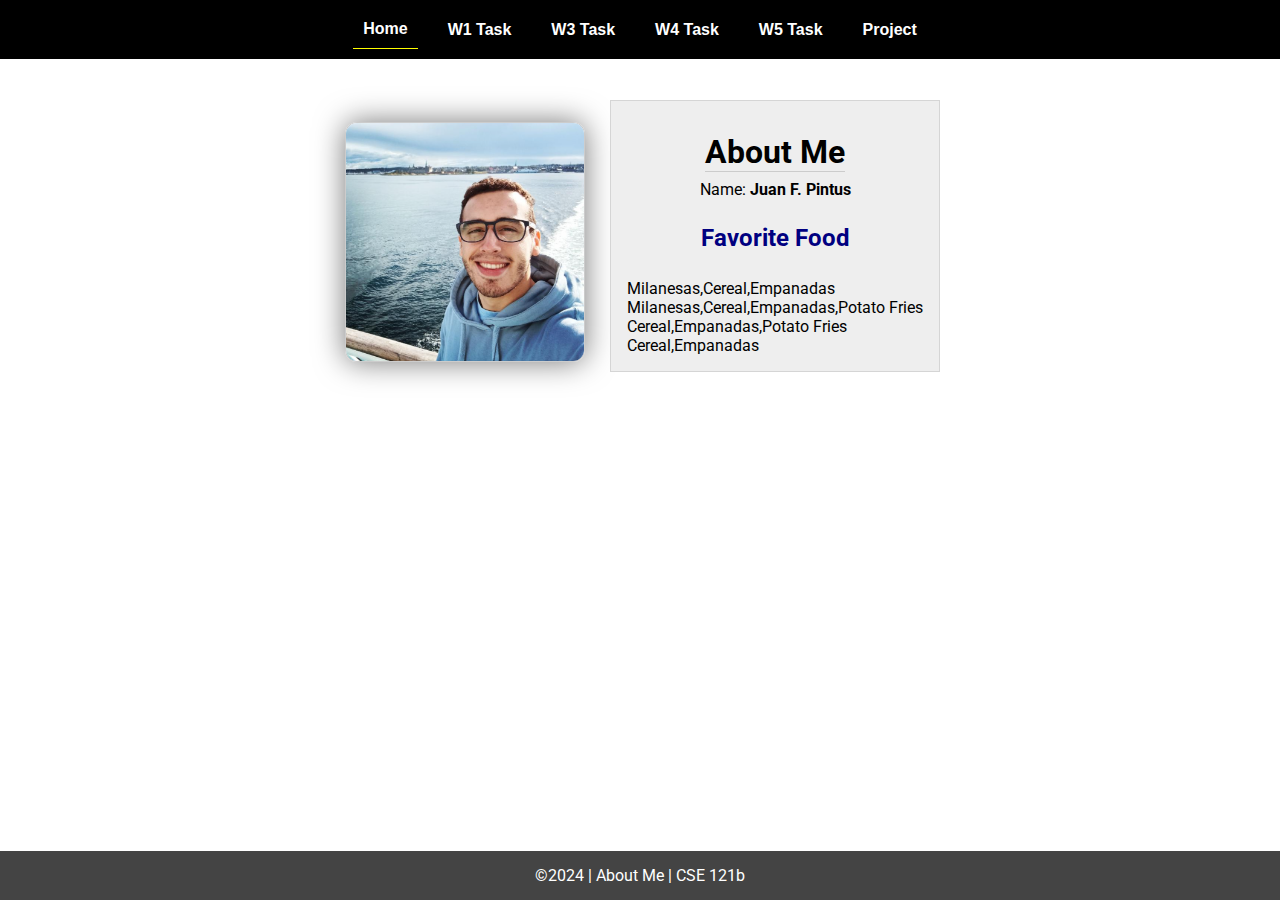
<file: index.html>
<!DOCTYPE html>
<html lang="en">
  <head>
    <meta charset="UTF-8" />
    <meta name="viewport" content="width=device-width, initial-scale=1.0" />
    <title>About Me | CSE 121b | W02: Programming Tasks</title>
    <link rel="preconnect" href="https://fonts.googleapis.com" />
    <link rel="preconnect" href="https://fonts.gstatic.com" crossorigin />
    <link
      href="https://fonts.googleapis.com/css2?family=Roboto:wght@400;600&display=swap"
      rel="stylesheet"
    />
    <link rel="stylesheet" href="styles/main.css" />
  </head>

  <body>
    <nav>
      <ul id="menu">
        <li><a id="toggleMenu">&equiv;</a></li>
        <li><a href="index.html" class="active">Home</a></li>
        <li><a href="w01-task.html">W1 Task</a></li>
        <li><a href="w03-task.html">W3 Task</a></li>
        <li><a href="w04-task.html">W4 Task</a></li>
        <li><a href="w05-task.html">W5 Task</a></li>
        <li><a href="project.html">Project</a></li>
      </ul>
    </nav>
    <main id="home">
      <picture>
        <img src="images/placeholder.png" alt="Placeholder Image" />
      </picture>
      <section>
        <h1>About Me</h1>
        <div class="info">Name: <span id="name"></span></div>
        <h2>Favorite Food</h2>
        <div class="block" id="food"></div>
      </section>
    </main>
    <footer>&copy;<span id="year"></span> | About Me | CSE 121b</footer>
    <script src="scripts/main.js"></script>
    <script src="scripts/w02-task.js"></script>
  </body>

  <script src="scripts/w02-task.js"></script>
</html>
</file>
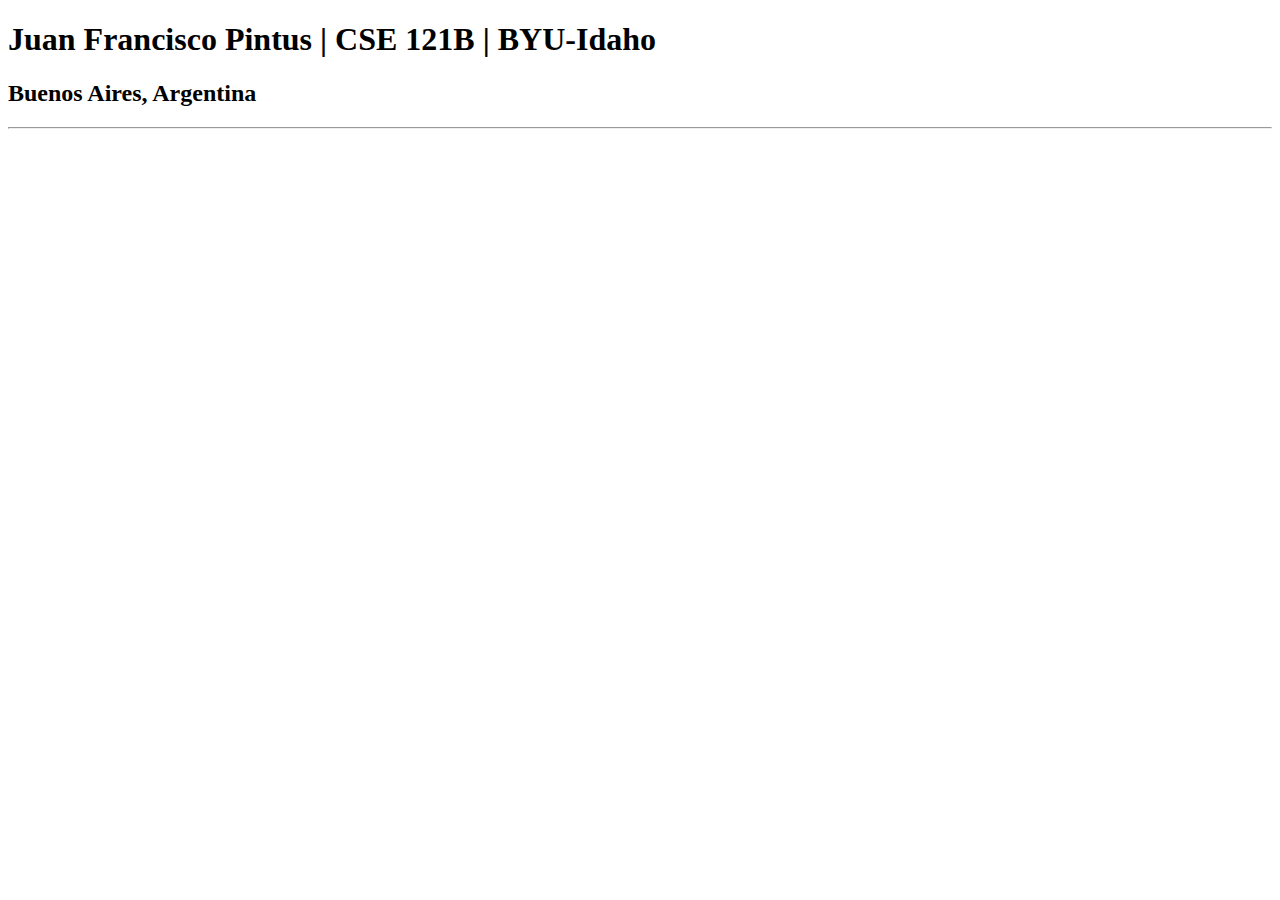
<file: test.html>
<!DOCTYPE html>
<html lang="en">
<head>
    <meta charset="UTF-8">
    <meta name="viewport" content="width=device-width, initial-scale=1.0">
    <title>Juan Francisco Pintus | CSE 121B | BYU-Idaho</title>
</head>
<body>

    <h1>Juan Francisco Pintus | CSE 121B | BYU-Idaho</h1>
    <h2>Buenos Aires, Argentina</h2>
    <hr>
    
</body>
</html>
</file>
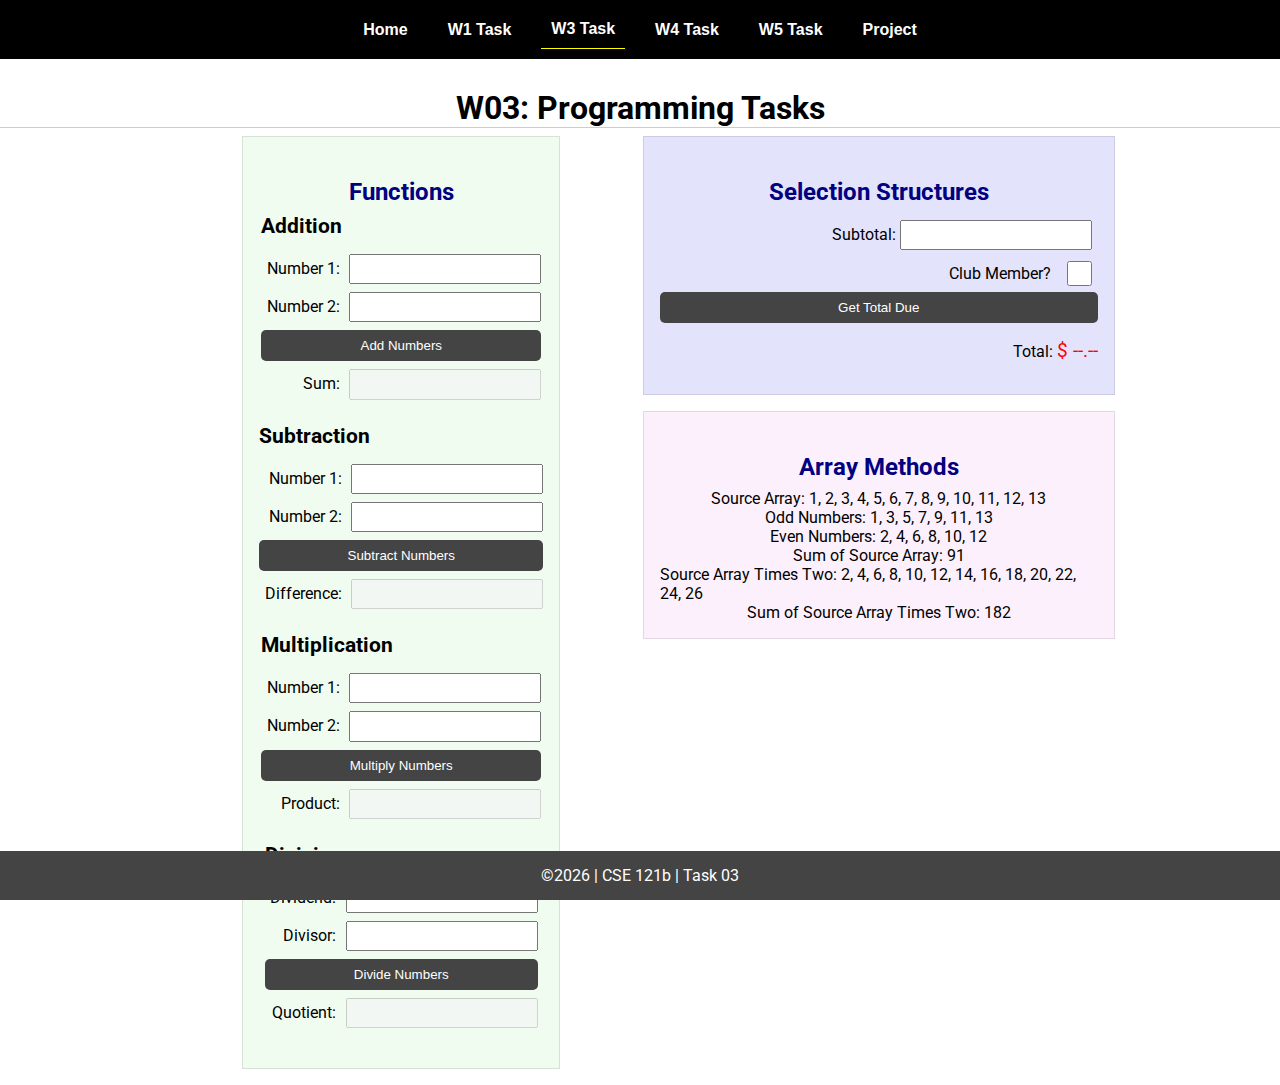
<file: w03-task.html>
<!DOCTYPE html>
<html lang="en">

<head>
    <meta charset="UTF-8">
    <meta name="viewport" content="width=device-width, initial-scale=1.0">
    <title>CSE 121b | W03: Programming Tasks</title>
    <link rel="preconnect" href="https://fonts.googleapis.com">
    <link rel="preconnect" href="https://fonts.gstatic.com" crossorigin>
    <link href="https://fonts.googleapis.com/css2?family=Roboto:wght@400;600&display=swap"
        rel="stylesheet">
    <link rel="stylesheet" href="styles/main.css">
</head>

<body>
    <nav>
        <ul id="menu">
            <li><a id="toggleMenu">&equiv;</a></li>
            <li><a href="index.html">Home</a></li>
            <li><a href="w01-task.html">W1 Task</a></li>
            <li><a href="w03-task.html" class="active">W3 Task</a></li>
            <li><a href="w04-task.html">W4 Task</a></li>
            <li><a href="w05-task.html">W5 Task</a></li>
            <li><a href="project.html">Project</a></li>
        </ul>
    </nav>>
    <header>
        <h1>W03: Programming Tasks</h1>
    </header>
    <main id="task3">
        <section id="section1">
            <h2>Functions</h2>
            <article>
                <h3>Addition</h3>
                <div>
                    <label for="add1">Number 1:</label>
                    <input type="text" id="add1" name="add1">
                </div>
                <div>
                    <label for="add2">Number 2:</label>
                    <input type="text" id="add2" name="add2">
                </div>
                <div>
                    <input type="button" id="addNumbers" value="Add Numbers">
                </div>
                <div>
                    <label for="sum">Sum:</label>
                    <input type="text" id="sum" name="sum" disabled>
                </div>
            </article>
            <article>
                <h3>Subtraction</h3>
                <div>
                    <label for="subtract1">Number 1:</label>
                    <input type="text" id="subtract1" name="subtract1">
                </div>
                <div>
                    <label for="subtract2">Number 2:</label>
                    <input type="text" id="subtract2" name="subtract2">
                </div>
                <div>
                    <input type="button" id="subtractNumbers" value="Subtract Numbers">
                </div>
                <div>
                    <label for="difference">Difference:</label>
                    <input type="text" id="difference" name="difference" disabled>
                </div>
            </article>
            <article>
                <h3>Multiplication</h3>
                <div>
                    <label for="factor1">Number 1:</label>
                    <input type="text" id="factor1" name="factor1">
                </div>
                <div>
                    <label for="factor2">Number 2:</label>
                    <input type="text" id="factor2" name="factor2">
                </div>
                <div>
                    <input type="button" id="multiplyNumbers" value="Multiply Numbers">
                </div>
                <div>
                    <label for="product">Product:</label>
                    <input type="text" id="product" name="product" disabled>
                </div>
            </article>
            <article>
                <h3>Division</h3>
                <div>
                    <label for="dividend">Dividend:</label>
                    <input type="text" id="dividend" name="dividend">
                </div>
                <div>
                    <label for="divisor">Divisor:</label>
                    <input type="text" id="divisor" name="divisor">
                </div>
                <div>
                    <input type="button" id="divideNumbers" value="Divide Numbers">
                </div>
                <div>
                    <label for="quotient">Quotient:</label>
                    <input type="text" id="quotient" name="quotient" disabled>
                </div>
            </article>
        </section>
        <div>
            <section id="section2">
                <h2>Selection Structures</h2>
                <label class="right">Subtotal:
                    <input type="number" id="subtotal" size="5">
                </label>
                <label class="middle right">
                    Club Member?
                    <input type="checkbox" id="member">
                </label>
                <div class="right">
                    <input type="button" id="getTotal" value="Get Total Due">
                </div>
                <div class="right">Total:
                    <span class="larger" id="total">$ --.--</span>
                </div>
            </section>
            <section id="section3">
                <h2>Array Methods</h2>
                <p>
                    Source Array: <span id="array"></span>
                </p>
                <p>
                    Odd Numbers: <span id="odds"></span>
                </p>
                <p>
                    Even Numbers: <span id="evens"></span>
                </p>
                <p>
                    Sum of Source Array: <span id="sumOfArray"></span>
                </p>
                <p>
                    Source Array Times Two: <span id="multiplied"></span>
                </p>
                <p>
                    Sum of Source Array Times Two: <span id="sumOfMultiplied"></span>
                </p>
            </section>
        </div>
    </main>
    <footer>
        &copy;<span id="year"></span> | CSE 121b | Task 03
    </footer>
    <script src="scripts/main.js"></script>
    <script>
        document.getElementById("year").innerHTML = new Date().getFullYear();
    </script>
    <script src="scripts/w03-task.js"></script>
</body>

<script src="scripts/w03-task.js"></script>
</html>
</file>
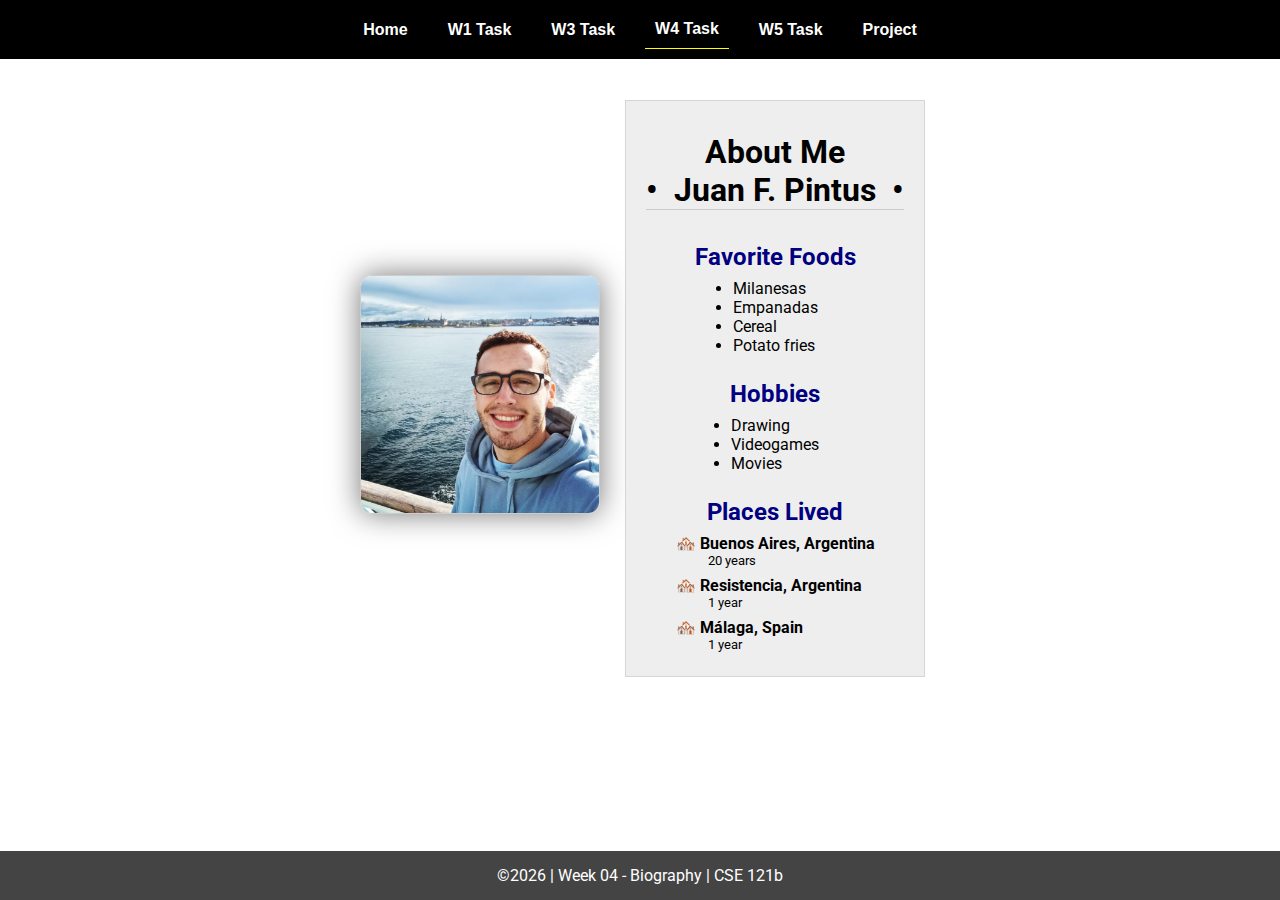
<file: w04-task.html>
<!DOCTYPE html>
<html lang="en">

<head>
  <meta charset="UTF-8">
  <meta name="viewport" content="width=device-width, initial-scale=1.0">
  <title>CSE 121b | W04: Programming Tasks</title>
  <link rel="preconnect" href="https://fonts.googleapis.com">
  <link rel="preconnect" href="https://fonts.gstatic.com" crossorigin>
  <link href="https://fonts.googleapis.com/css2?family=Roboto:wght@400;600&display=swap"
    rel="stylesheet">
  <link rel="stylesheet" href="styles/main.css">
</head>

<body>
  <nav>
    <ul id="menu">
      <li><a id="toggleMenu">&equiv;</a></li>
      <li><a href="index.html">Home</a></li>
      <li><a href="w01-task.html">W1 Task</a></li>
      <li><a href="w03-task.html">W3 Task</a></li>
      <li><a href="w04-task.html" class="active">W4 Task</a></li>
      <li><a href="w05-task.html">W5 Task</a></li>
      <li><a href="project.html">Project</a></li>
    </ul>
  </nav>
  <main id="home">
    <picture>
      <img id="photo" src="images/placeholder.png" alt="Placeholder Image">
    </picture>
    <section>
      <h1>About Me<br>• &nbsp;<span id="name"></span>&nbsp; •</h1>
      <h2>Favorite Foods</h2>
      <ul id="favorite-foods"></ul>
      <h2>Hobbies</h2>
      <ul id="hobbies"></ul>
      <h2>Places Lived</h2>
      <dl id="places-lived"></dl>
    </section>
  </main>

  <footer>
    &copy;<span id="year"></span> | Week 04 - Biography | CSE 121b
  </footer>
  <script src="scripts/main.js"></script>
  <script>
    document.getElementById("year").innerHTML = new Date().getFullYear();
  </script>
  <script src="scripts/w04-task.js"></script>
</body>

<script src="scripts/w04-task.js"></script>
</html>
</file>
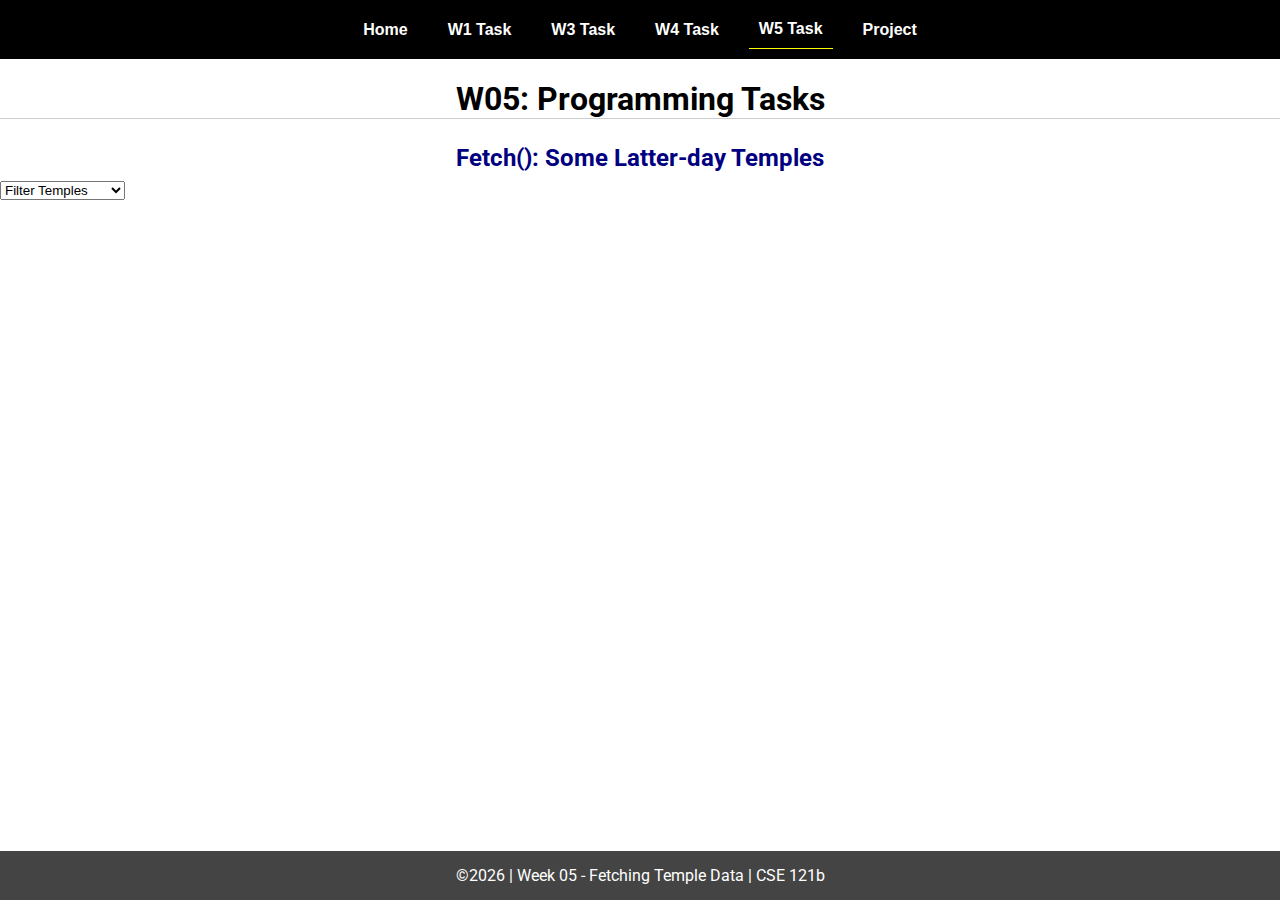
<file: w05-task.html>
<!DOCTYPE html>
<html lang="en">

<head>
  <meta charset="UTF-8">
  <meta name="viewport" content="width=device-width, initial-scale=1.0">
  <title>CSE 121b | W05: Programming Tasks</title>
  <link rel="preconnect" href="https://fonts.googleapis.com">
  <link rel="preconnect" href="https://fonts.gstatic.com" crossorigin>
  <link href="https://fonts.googleapis.com/css2?family=Roboto:wght@400;600&display=swap"
    rel="stylesheet">
  <link rel="stylesheet" href="styles/main.css">
</head>

<body>
  <nav>
    <ul id="menu">
      <li><a id="toggleMenu">&equiv;</a></li>
      <li><a href="index.html">Home</a></li>
      <li><a href="w01-task.html">W1 Task</a></li>
      <li><a href="w03-task.html">W3 Task</a></li>
      <li><a href="w04-task.html">W4 Task</a></li>
      <li><a href="w05-task.html" class="active">W5 Task</a></li>
      <li><a href="project.html">Project</a></li>
    </ul>
  </nav>
  <main id="gridly">
    <h1>W05: Programming Tasks</h1>
    <h2>Fetch(): Some Latter-day Temples</h2>

    <select id="filtered" title="Choose a data filter.">
      <option value="" disabled selected>Filter Temples</option>
      <option value="utah">Utah</option>
      <option value="notutah">Outside of Utah</option>
      <option value="older">Built Before 1950</option>
      <option value="all">No Filter</option>
    </select>

    <div id="temples">
    </div>
  </main>


  <footer>
    &copy;<span id="year"></span> | Week 05 - Fetching Temple Data | CSE 121b
  </footer>
  <script src="scripts/main.js"></script>
  <script>
    document.getElementById("year").innerHTML = new Date().getFullYear();
  </script>
  <script src="scripts/w05-task.js"></script>
</body>

</html>
</file>
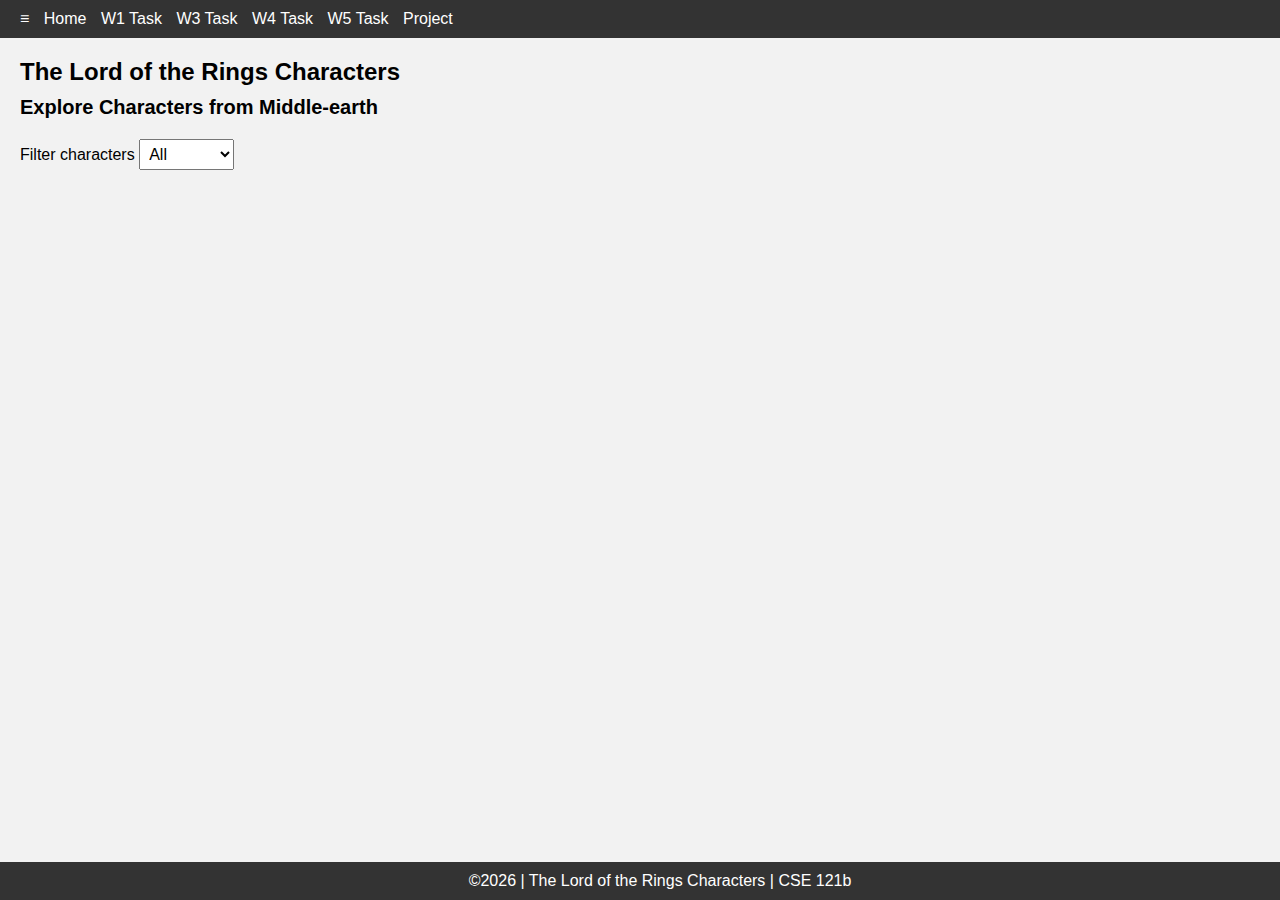
<file: final-project/w06-finalproject.html>
<!DOCTYPE html>
<html lang="en">

<head>
  <meta charset="UTF-8">
  <meta name="viewport" content="width=device-width, initial-scale=1.0">
  <title>The Lord of the Rings Characters</title>
  <link rel="stylesheet" href="w06-finalproject.css">
</head>

<body>
  <nav>
    <ul id="menu">
        <li><a id="toggleMenu">&equiv;</a></li>
        <li><a href="../index.html">Home</a></li>
        <li><a href="../w01-task.html">W1 Task</a></li>
        <li><a href="../w03-task.html">W3 Task</a></li>
        <li><a href="../w04-task.html">W4 Task</a></li>
        <li><a href="../w05-task.html">W5 Task</a></li>
        <li><a href="w06-finalproject.html">Project</a></li>
    </ul>
  </nav>
  <main id="gridly">
    <h1>The Lord of the Rings Characters</h1>
    <h2>Explore Characters from Middle-earth</h2>

    <label for="raceFilter">Filter characters</label>
    <select id="raceFilter" title="Choose a data filter.">
      <option value="" selected>All</option>
      <option value="human">Humans</option>
      <option value="elf">Elves</option>
      <option value="dwarf">Dwarves</option>
      <option value="hobbit">Hobbits</option>
      <option value="maiar">Maiar</option>
      <option value="orc">Orcs</option>
    </select>

    <div id="characters" class="characters-container">
      <!-- Character cards will be dynamically generated here -->
    </div>
  </main>

  <footer>
    &copy;<span id="year"></span> | The Lord of the Rings Characters | CSE 121b
  </footer>
  <script>
    document.getElementById("year").innerHTML = new Date().getFullYear();
  </script>
</body>
<script src="w06-finalproject.js"></script>

</html>
</file>
<file: styles/main.css>
/* Universal Selector */
* {
    margin: 0;
    padding: 0;
    box-sizing: border-box;
}

/* HTML Selectors */
body {
    font-family: 'Roboto', Helvetica, sans-serif;
}

nav {
    background-color: black;
    width: 100%;
    position: fixed;
    top: 0;
}

nav ul {
    display: flex;
    flex-direction: column;
    align-items: center;
    max-width: -moz-fit-content;
    max-width: fit-content;
    margin: 0 auto;
}

nav ul li {
    flex: 1 1 auto;
}

nav ul li:first-child {
    display: block;
    font-size: 2rem;
}

nav ul li:first-child a {
    padding: 1px 10px;
}

nav ul li {
    display: none;
    list-style: none;
    margin: 10px;
}

nav ul li a {
    display: block;
    padding: 10px;
    text-decoration: none;
    font-weight: 600;
    color: white;
    text-align: center;
    font-family: 'Arial Narrow', Arial, sans-serif;
}

nav ul li a:hover {
    background-color: #efefef;
    color: black;
}

h1,
h2 {
    text-align: center;
    margin: 1rem 0 .5rem;
}

h1 {
    border-bottom: 1px solid #ccc;
}

#gridly h1 {
    margin-top: 80px;
}

h2 {
    font-size: 1.5rem;
    color: navy;
    text-align: center;
    margin-top: 25px;
}

h3 {
    font-size: 1.3rem;
    margin-bottom: 1rem;
}

header {
    margin-top: 70px;
}

picture {
    margin: 0 auto;
}

picture img {
    width: 240px;
    height: auto;
    border-radius: 5%;
    border: 1px solid #ccc;
    box-shadow: 0 0 30px #777;
}

section {
    display: flex;
    flex-direction: column;
    align-items: center;
    margin: 0 auto 1rem;
    border: 1px solid rgba(0, 0, 0, .1);
    padding: 1rem;
    background-color: #eee;
}

article {
    margin-bottom: 1rem;
}

article div {
    margin-bottom: .5rem;
    text-align: right;
}

label {
    padding: .35rem;
}

input {
    padding: .35rem;
}

input[type="button"] {
    padding: .5rem;
    background-color: #444;
    color: white;
    border: none;
    border-radius: 5px;
    cursor: pointer;
    width: 100%
}

input[type="checkbox"] {
    width: 25px;
    height: 25px;
}

dt {
    font-weight: 700;
}

dt::before {
    content: "🏘️ ";
}

dd {
    margin: 0 0 .5rem 2rem;
    font-size: smaller;
}

footer {
    background-color: #444;
    color: white;
    padding: 15px;
    text-align: center;
    width: 100%;
    position: fixed;
    bottom: 0;
}

/* Class Selectors */
.active {
    border-bottom: 1px solid yellow;
}

.open li {
    display: block;
}

.block {
    display: block;
}

.larger {
    font-size: larger;
    color: red;
}

.right {
    width: 100%;
    text-align: right;
}

.middle {
    display: flex;
    align-items: center;
    justify-content: right;
    gap: 1rem;
}

/* ID Selectors */

#home {
    margin-top: 125px;
    display: grid;
    grid-template-columns: 1fr;
    grid-gap: 20px;
    align-items: center;
    justify-content: center;
}


#section1 {
    background-color: rgb(225, 250, 225, .5);
}

#section2 {
    background-color: rgba(200, 200, 250, 0.5);

}

#section2 div {
    margin-bottom: 1rem;
}

#section3 {
    background-color: rgb(250, 225, 250, .5);
}

#sortBy {
    appearance: none;
    display: flex;
    padding: .5rem;
    background-color: #eee;
    color: #444;
    font-weight: 700;
    margin: 1rem auto;
    width: 200px;
    border: 1px solid rgba(0, 0, 0, .2);
    text-align: center;
}

#sortBy option:disabled {
    font-style: italic;
    padding: 1rem;
    background-color: #111;
    color: #eee;
}

#temples {
    display: grid;
    grid-template-columns: repeat(auto-fit, minmax(320px, 1fr));
    grid-gap: .5rem;
    align-items: center;
    margin-bottom: 3rem;
}

#temples article {
    height: 250px;
    margin: .5rem;
    border: 1px solid rgba(0, 0, 0, .1);
    padding: 1rem;
    background-color: #eee;
    display: flex;
    flex-direction: column;
    align-items: center;
    justify-content: center;
}

#temples h4 {
    color: navy;
    font-size: smaller;
}


#temples img {
    width: 250px;
    height: auto;
    box-shadow: 0 0 30px #777;
    margin: .5rem;
}

/* Media Queries */
@media only screen and (min-width: 32.5em) {
    nav ul {
        flex-direction: row;
    }

    nav ul li:first-child {
        display: none;
    }

    nav ul li {
        display: block;
    }

    section {
        min-width: 300px;
    }

    #home {
        margin: 100px auto 20px;
        grid-template-columns: 250px 1fr;
        max-width: -moz-fit-content;
        max-width: fit-content;
    }

    #task3 {
        display: grid;
        grid-template-columns: 1fr 1fr;
        grid-gap: 5px;
        margin: 0 auto;
        max-width: 950px;
    }

}
</file>
<file: final-project/w06-finalproject.css>
/* styles/w06-finalproject.css */

/* Reset default margin and padding */
body, h1, h2, h3, p, ul, li {
    margin: 0;
    padding: 0;
  }
  
  /* Set up basic styling */
  body {
    font-family: 'Roboto', sans-serif;
    background-color: #f2f2f2;
  }
  
  nav {
    background-color: #333;
    color: white;
    padding: 10px 20px;
  }
  
  nav ul {
    list-style-type: none;
  }
  
  nav ul li {
    display: inline;
    margin-right: 10px;
  }
  
  nav ul li a {
    color: white;
    text-decoration: none;
  }
  
  main {
    margin: 20px;
  }
  
  h1 {
    font-size: 24px;
    margin-bottom: 10px;
  }
  
  h2 {
    font-size: 20px;
    margin-bottom: 20px;
  }
  
  select {
    padding: 5px;
    font-size: 16px;
    margin-bottom: 20px;
  }
  
  #temples {
    display: grid;
    grid-template-columns: repeat(auto-fill, minmax(200px, 1fr));
    grid-gap: 20px;
  }
  
  .temples-card {
    background-color: white;
    padding: 20px;
    border-radius: 5px;
    box-shadow: 0px 0px 5px rgba(0, 0, 0, 0.1);
  }
  
  footer {
    background-color: #333;
    color: white;
    padding: 10px 20px;
    position: fixed;
    bottom: 0;
    width: 100%;
    text-align: center;
  }

  .characters-container {
    display: grid;
    grid-template-columns: minmax(50%, 1fr) minmax(50%, 1fr);
    max-width:100%;
    gap:8px;
  }

  .character-card {
    padding:10px;
    border-radius:8px;
    overflow:hidden;
    box-shadow:0 0 3px 1px rgba(0,0,0,0.3);
  }
  
  /* Responsive styles */
  @media screen and (max-width: 600px) {
    main {
      margin: 10px;
    }
  
    h1 {
      font-size: 20px;
      margin-bottom: 5px;
    }
  
    h2 {
      font-size: 16px;
      margin-bottom: 10px;
    }
  
    select {
      font-size: 14px;
      margin-bottom: 10px;
    }
  
    #temples {
      grid-template-columns: repeat(auto-fill, minmax(150px, 1fr));
    }
  
    .temples-card {
      padding: 10px;
    }
  }

  /* DESKTOP */
  @media only screen and (min-width: 768px) {
      .characters-container {
    display: grid;
    grid-template-columns: minmax(25%, 1fr) minmax(25%, 1fr) minmax(25%, 1fr) minmax(25%, 1fr);
    max-width:100%;
    gap:8px;
  }
  }
</file>
